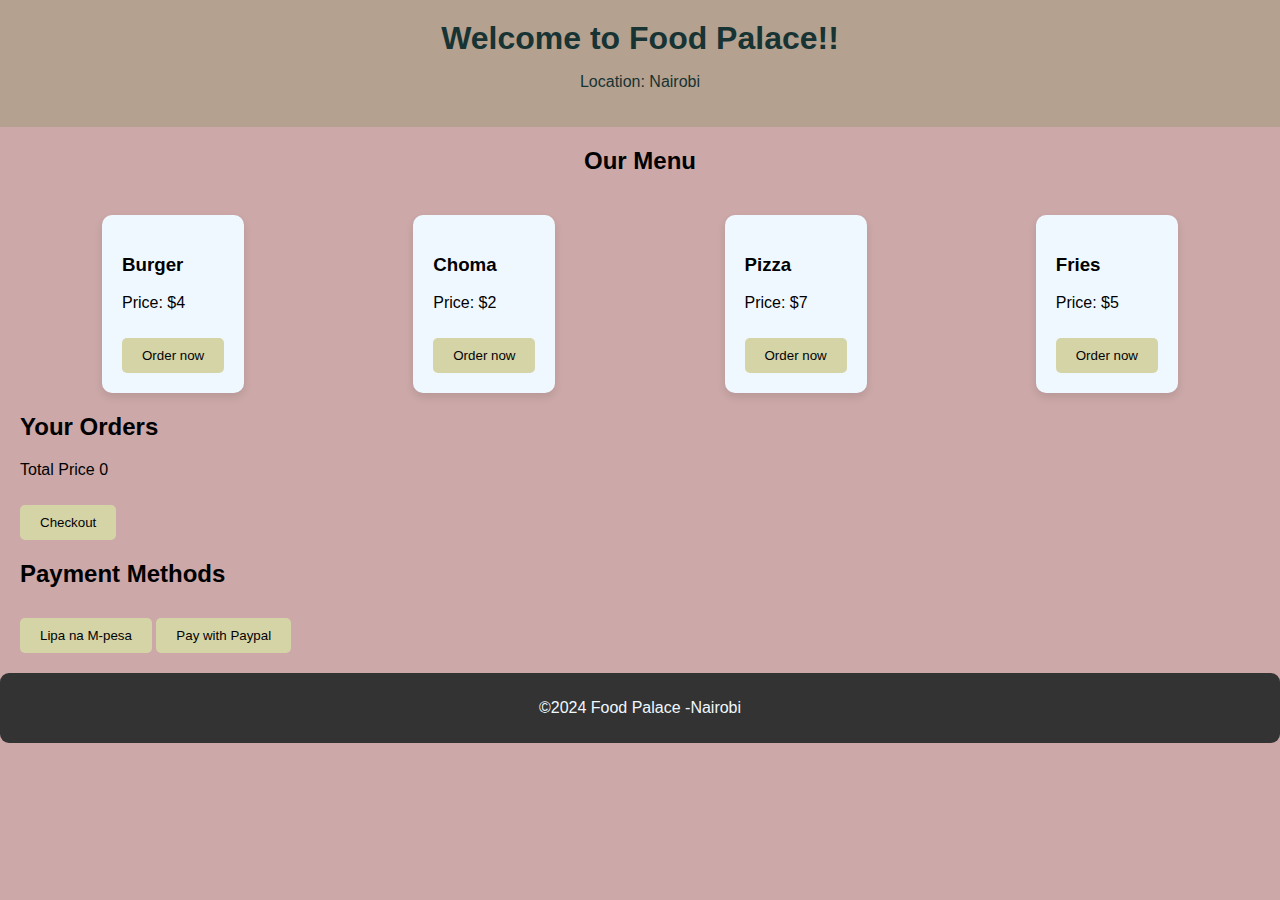
<file: index.html>
<!DOCTYPE html>
<html lang="en">
<head>
    <meta charset="UTF-8">
    <meta name="viewport" content="width=device-width, initial-scale=1.0">
    <title>Food Palace</title>
    <link rel="stylesheet" href="style.css">
</head>
<body>
    <header>
        <h1>Welcome to Food Palace!!</h1>
        <p>Location: Nairobi</p>
    </header>

    <section id="menu">
        <h2 class="menu-h2">Our Menu</h2>
        <div class="menu">
            <div class="menu-item">
                <h3>Burger</h3>
                <p>Price: $4</p>
                <button onclick="addtocart">Order now</button>
            </div>
            <div class="menu-item">
                <h3>Choma</h3>
                <p>Price: $2</p>
                <button onclick="addtocart">Order now</button>
            </div>
            <div class="menu-item">
                <h3>Pizza</h3>
                <p>Price: $7</p>
                <button onclick="addtocart">Order now</button>
            </div>
            <div class="menu-item">
                <h3>Fries</h3>
                <p>Price: $5</p>
                <button onclick="addtocart">Order now</button>
            </div>
        </div>
    </section>
    <section id="cart">
        <h2>Your Orders</h2>
        <ul id="cart-items"> <!--Items will be added here--> </ul>
        <p>Total Price <span id="total-price">0</span></p>
        <button id="checkout">Checkout</button>
    </section>
    <section class="Payment" id="Payment">
        <h2>Payment Methods</h2>
        <button id="stripe">Lipa na M-pesa</button>
        <button id="paypal">Pay with Paypal</button>
    </section>
    <footer>
        <p>&copy;2024 Food Palace -Nairobi</p>
    </footer>
    <script src="script.js"></script>

    
</body>
</html>
</file>
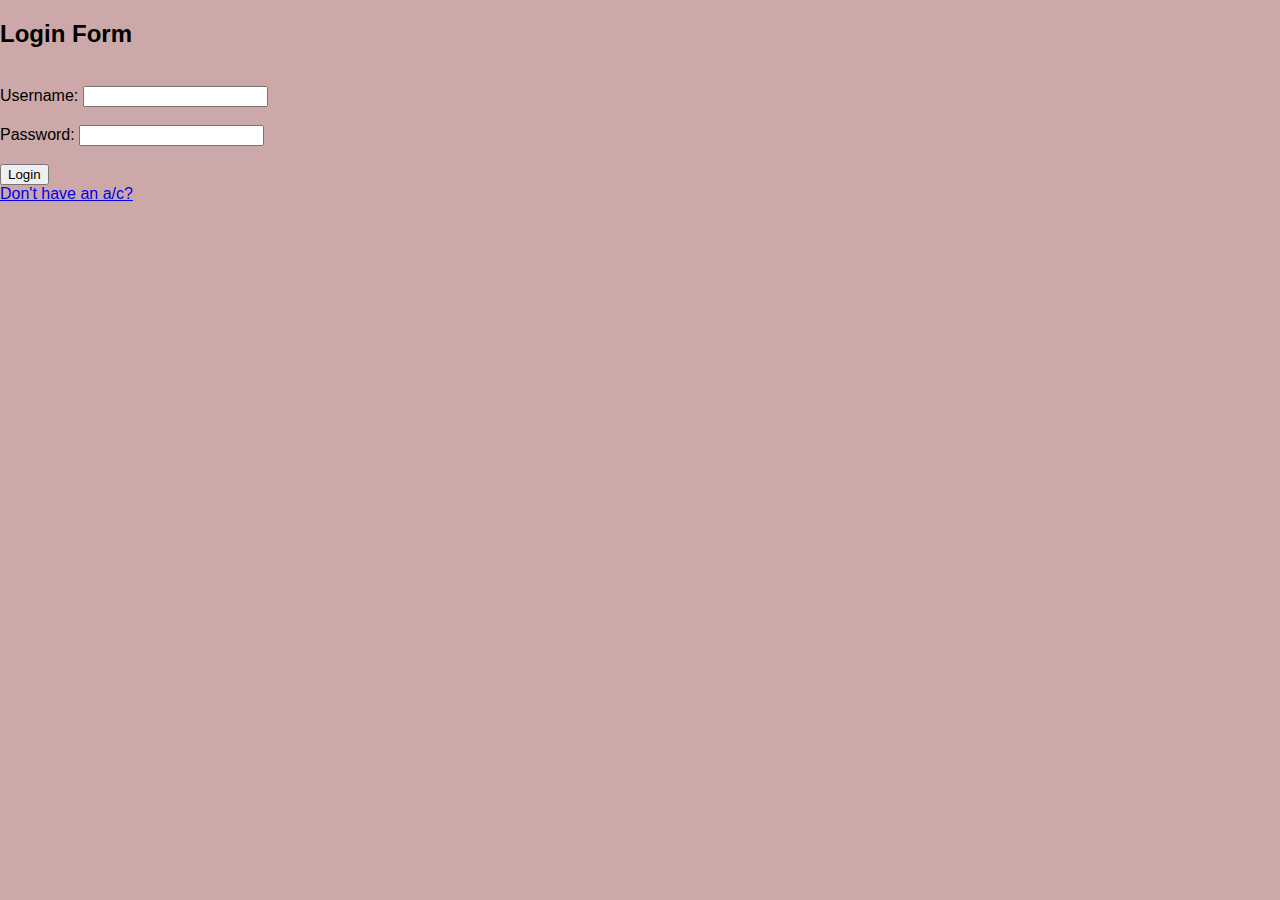
<file: login.html>
<!DOCTYPE html>
<html lang="en">
<head>
    <meta charset="UTF-8">
    <meta name="viewport" content="width=device-width, initial-scale=1.0">
    <title>Login here</title>
    <link rel="stylesheet" href="style.css">
</head>
<body class="yolo">
    <h2 class="form">Login Form</h2><br>
    <form>
        <label for="username">Username:</label>
        <input type="text"  name="username" required>
        <br><br>
        
        <label for="password">Password:</label>
        <input name="password" required type="password">
        <br><br>
        
        <div class="btndiv">
            <input type="submit" value="Login" class="aj"><br>
        </div>

        <a href="register.html">Don't have an a/c?</a>
    </form>
    
</body>
</html>
</file>
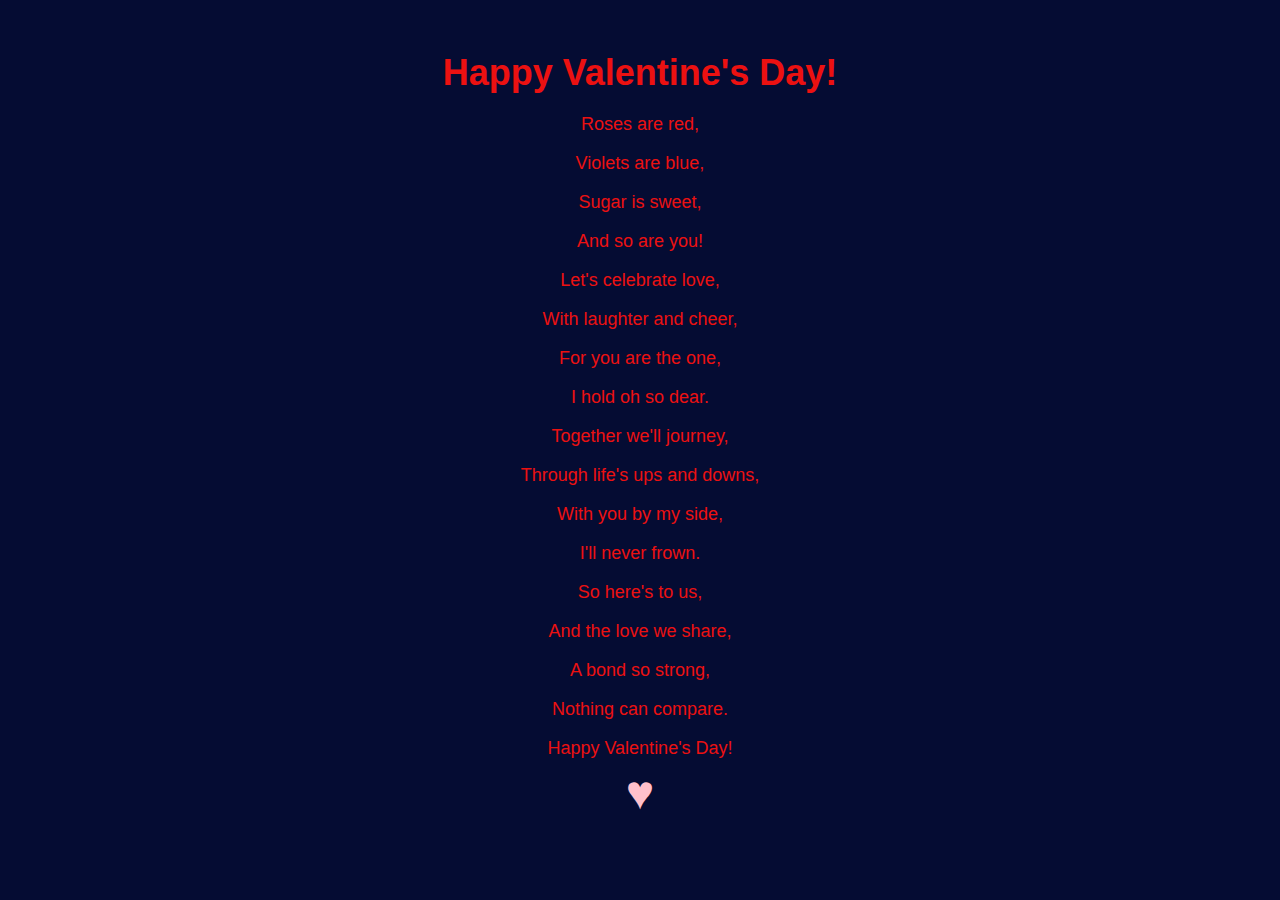
<file: reds.html>
<!DOCTYPE html>
<html lang="en">
<head>
<meta charset="UTF-8">
<meta name="viewport" content="width=device-width, initial-scale=1.0">
<title><font>Gill</font>Happy Valentine's Day!</title>
<style>
  body {
    background-color: rgb(5, 12, 51);
    color: rgb(236, 17, 17);
    font-family: 'Gill Sans', 'Gill Sans MT', Calibri, 'Trebuchet MS', sans-serif, sans-serif;
    text-align: center;
    padding: 20px;
  }
  h1 {
    font-size: 36px;
    margin-bottom: 20px;
  }
  p {
    font-size: 18px;
    margin-bottom: 10px;
  }
  .heart {
    color: pink;
    font-size: 48px;
    line-height: 1;
  }
</style>
</head>
<body>
<h1><b>Happy Valentine's Day!</b></h1>
<p>Roses are red,</p>
<p>Violets are blue,</p>
<p>Sugar is sweet,</p>
<p>And so are you!</p>
<p>Let's celebrate love,</p>
<p>With laughter and cheer,</p>
<p>For you are the one,</p>
<p>I hold oh so dear.</p>
<p>Together we'll journey,</p>
<p>Through life's ups and downs,</p>
<p>With you by my side,</p>
<p>I'll never frown.</p>
<p>So here's to us,</p>
<p>And the love we share,</p>
<p>A bond so strong,</p>
<p>Nothing can compare.</p>
<p>Happy Valentine's Day!</p>
<div class="heart">&hearts;</div>
</body>
</html>
</file>
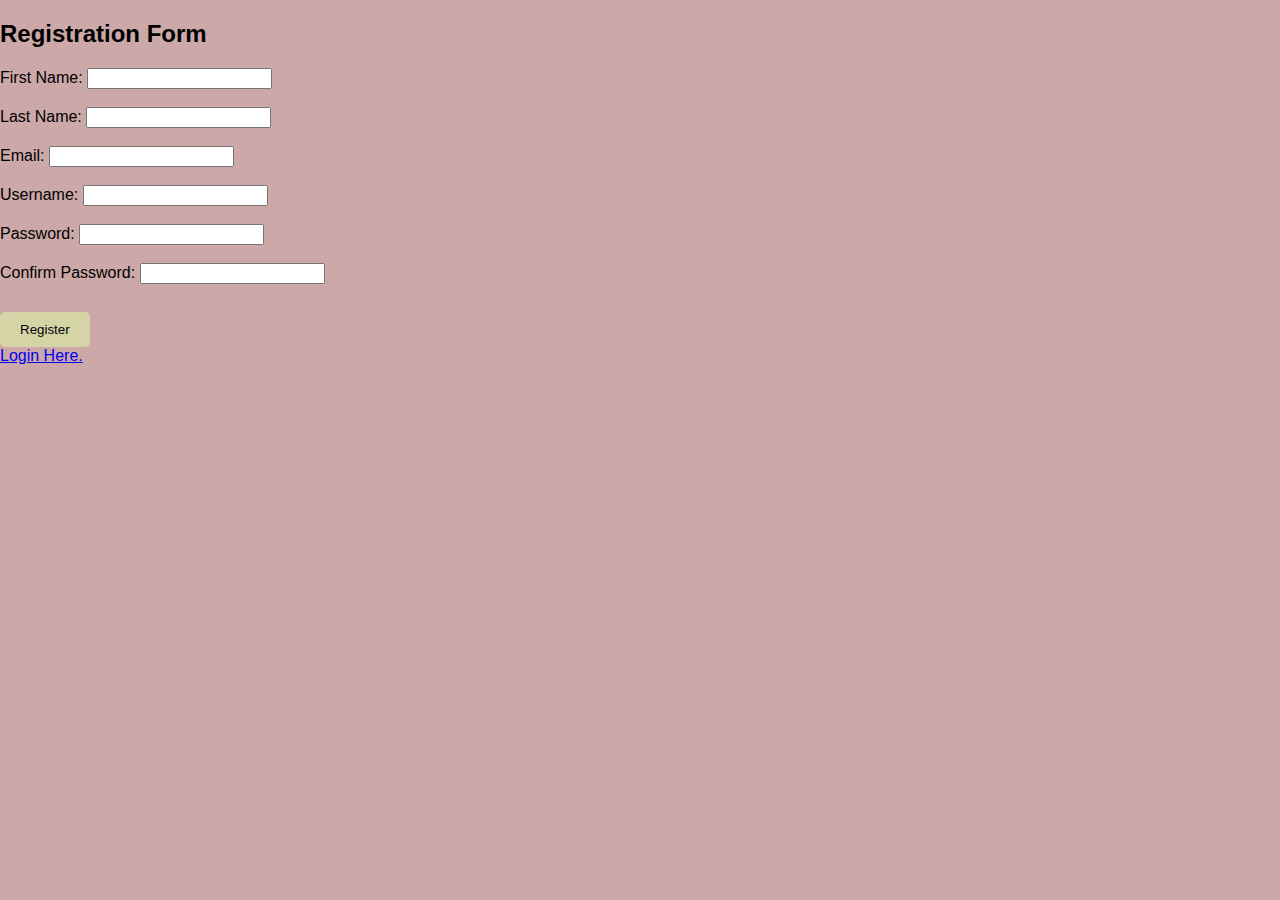
<file: register.html>
<!DOCTYPE html>
<html lang="en">
<head>
    <meta charset="UTF-8">
    <meta name="viewport" content="width=device-width, initial-scale=1.0">
    <title>Register here</title>
    <link rel="stylesheet" href="style.css">
</head>
<body class="oz">
    <h2>Registration Form</h2>
    <form method="POST">
        <label for="first_name">First Name:</label>
        <input type="text" name="first_name" required>
        <br><br>

        <label for="last_name">Last Name:</label>
        <input type="text" name="last_name" required>
        <br><br>

        <label for="email">Email:</label>
        <input type="email"name="email" required>
        <br><br>

        <label for="username">Username:</label>
        <input type="text" id="username" name="username" required>
        <br><br>

        <label for="password">Password:</label>
        <input type="password" name="password" required>
        <br><br>

        <label for="confirm_password">Confirm Password:</label>
        <input type="password"name="confirm_password" required>
        <br><br>

        <button type="submit" value="Register" class="aj">Register</button><br>

        <a href="login.html">Login Here.</a>
    </form>
    
</body>
</html>
</file>
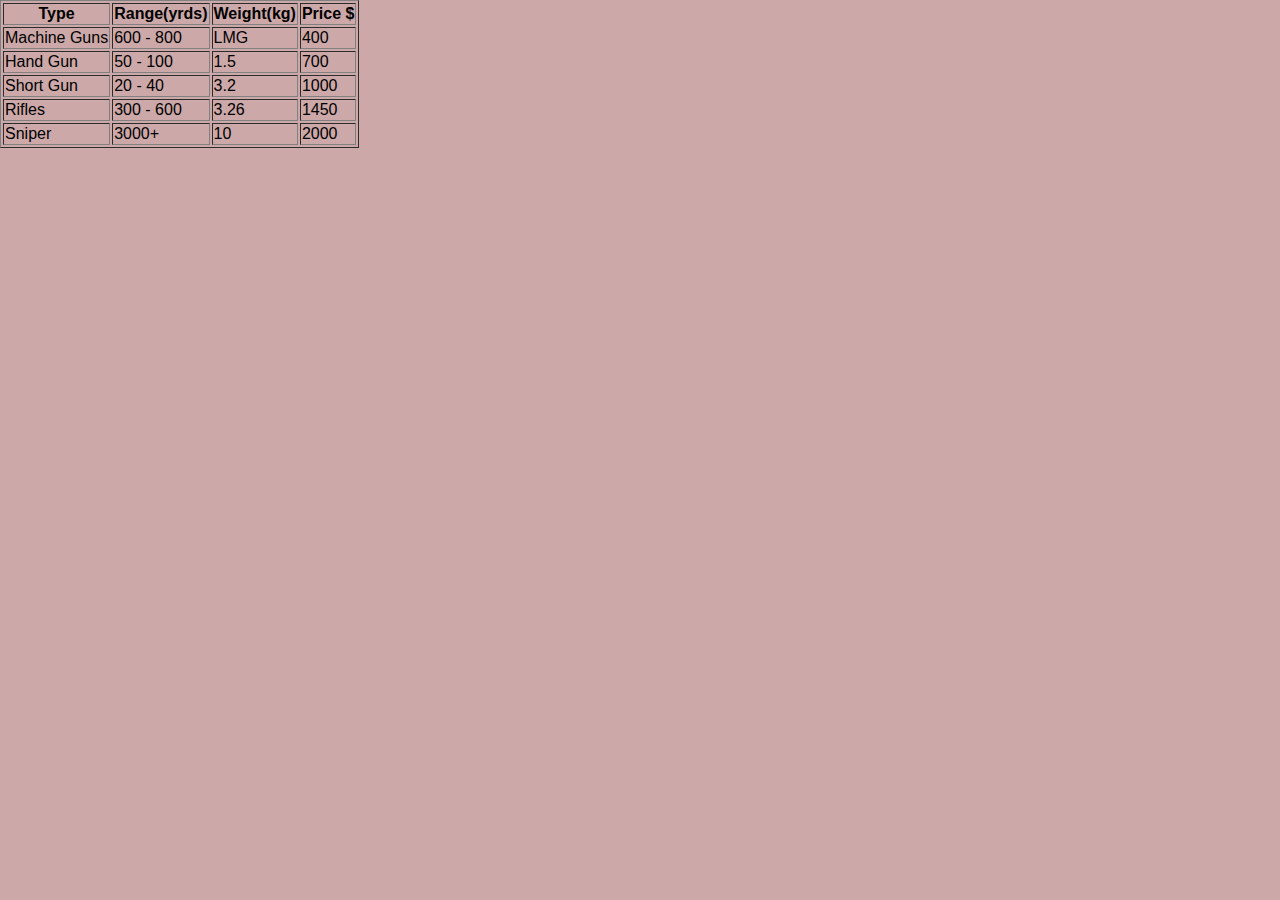
<file: table.html>
<!DOCTYPE html>
<html lang="en">
<head>
    <meta charset="UTF-8">
    <meta name="viewport" content="width=device-width, initial-scale=1.0">
    <title>Document</title>
    <link rel="stylesheet" href="style.css">
</head>
<body>
    <table border="1" class="tb">
        <tr>
            <th>Type</th>
            <th>Range(yrds)</th>
            <th>Weight(kg)</th>
            <th>Price $</th>
        </tr>
        <tr>
            <td>Machine Guns</td>
            <td>600 - 800</td>
            <td>LMG</td>
            <td>400</td>
        </tr>
        <tr>
            <td>Hand Gun</td>
            <td>50 - 100</td>
            <td>1.5</td>
            <td>700</td>
        </tr>
        <tr>
            <td>Short Gun</td>
            <td>20 - 40</td>
            <td>3.2</td>
            <td>1000</td>
        </tr>
        <tr>
            <td>Rifles</td>
            <td>300 - 600</td>
            <td>3.26</td>
            <td>1450</td>
        </tr>
        <tr>
            <td>Sniper</td>
            <td>3000+</td>
            <td>10</td>
            <td>2000</td>
        </tr>
    </table>
    
</body>
</html>
</file>
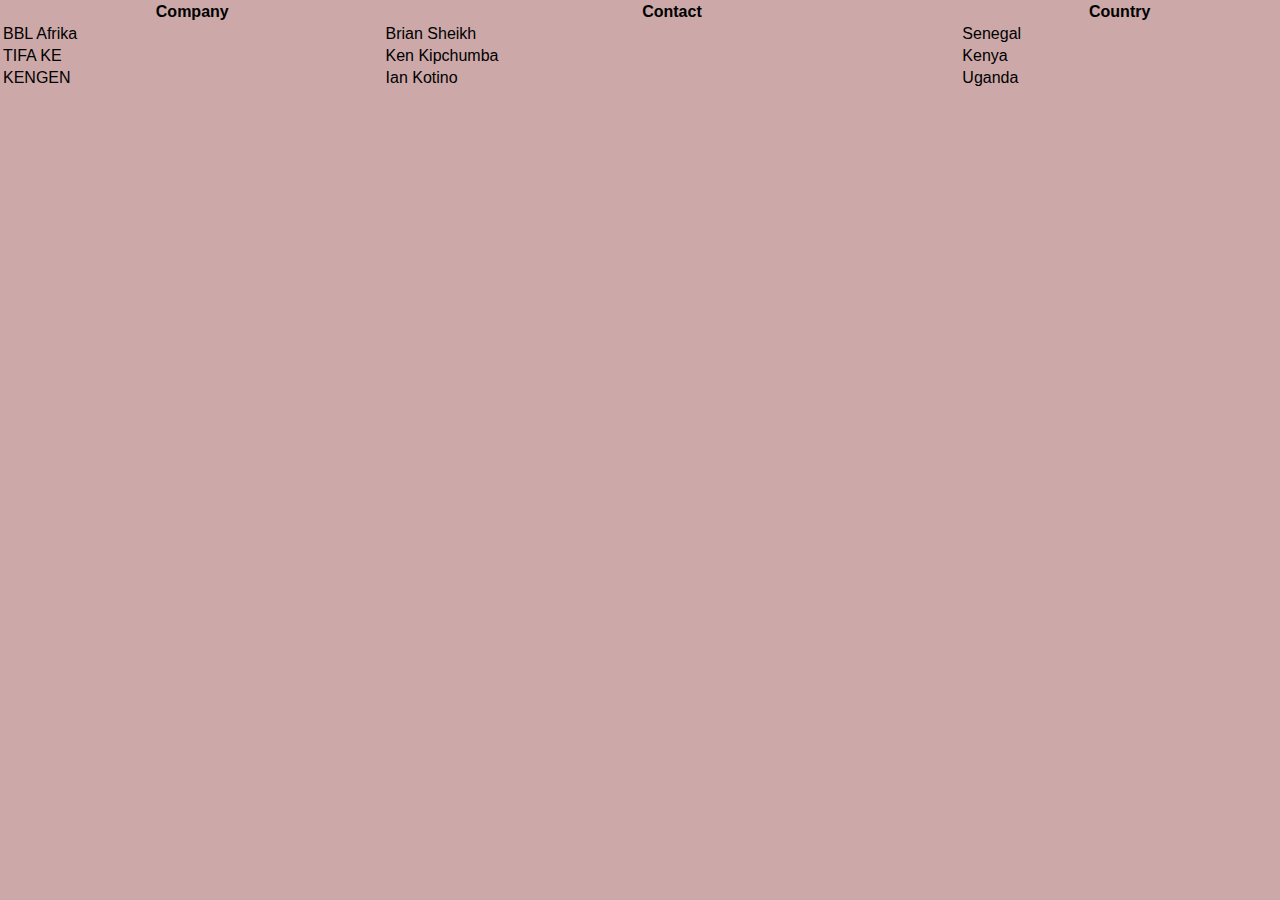
<file: tbs.html>
<!DOCTYPE html>
<html lang="en">
<head>
    <meta charset="UTF-8">
    <meta name="viewport" content="width=device-width, initial-scale=1.0">
    <title>B.K.K</title>
    <link rel="stylesheet" href="style.css">
</head>
<body>
    <table style="width: 100%;">
        <tr>
            <th>Company</th>
            <th>Contact</th>
            <th>Country</th>
        </tr>
        <tr>
            <td>BBL Afrika</td>
            <td>Brian Sheikh</td>
            <td>Senegal</td>
        </tr>
        <tr>
            <td>TIFA KE</td>
            <td>Ken Kipchumba</td>
            <td>Kenya</td>
        </tr>
        <tr>
            <td>KENGEN</td>
            <td>Ian Kotino</td>
            <td>Uganda</td>
        </tr>
    </table>
</body>
</html>
</file>
<file: style.css>
body{
    margin: 0;
    padding: 0;
    background-color: #cca8a8;
    font-family: aerial, sans-serif;

}

header{
    background-color: #b4a18f;
    color: rgb(23, 51, 51);
    padding: 20px;
    text-align: center;


}

h1{
    margin: 0;

}

.menu-h2{
    text-align: center;
}

section{
    margin: 20px;
}

.menu{
    display: flex;
    justify-content: space-around;
    gap: 5px;
}

.menu-item{
    background-color: aliceblue;
    padding: 20px;
    border-radius: 10px;
    box-shadow: 0 4px 8px rgba(0, 0, 0, 0.1);
    margin-top: 20px;
}

.payment{
    text-align: center;
    margin-top: 20px;
    background-color: aqua;
    border: 1px solid black;
}

button{
    background-color: rgb(212, 212, 166);
    color: rgb(3, 3, 7);
    padding: 10px 20px;
    border: none;
    border-radius: 5px;
    cursor: pointer;
    margin-top: 10px;
}

button:hover{
    background-color: #e68a00;
    text-align: center;
}

footer{
    background-color: #333;
    color: aliceblue;
    padding: 10px;
    text-align: center;
    margin-top: 20px;
    border: 1px solid black;
    border-radius: 9px;
    border: none;
}
</file>
